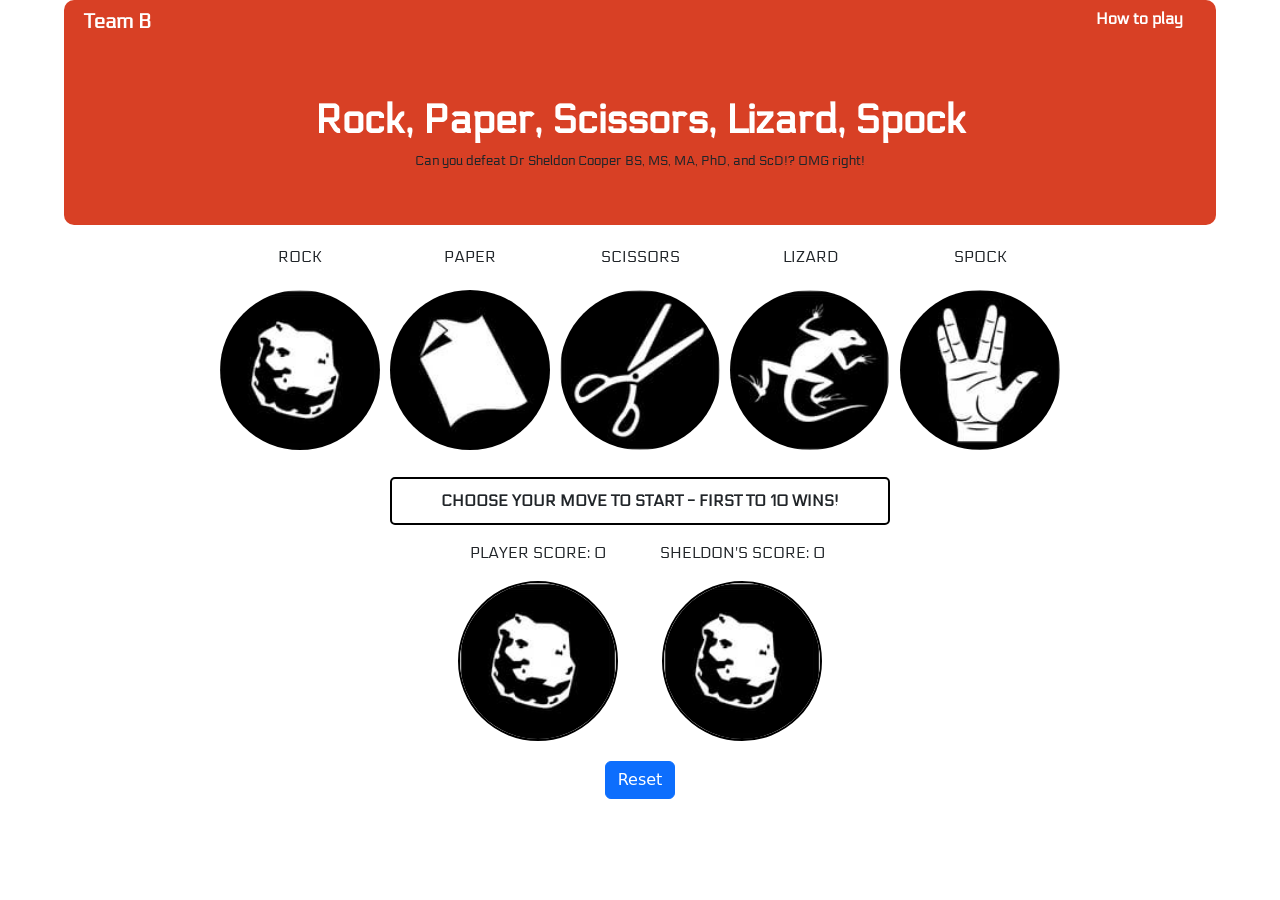
<file: index.html>
<!DOCTYPE html>
<html lang="en">

<head>
    <meta charset="UTF-8">
    <meta http-equiv="X-UA-Compatible" content="IE=edge">
    <meta name="viewport" content="width=device-width, initial-scale=1.0">
    <meta name="description" content="Rock, Paper, Scissors, Lizard, Spock online game">
    <meta name="keywords" content="Game, Big Bang Theory, RPSLS, Win or Lose">
    <link rel="stylesheet" href="assets/css/style.css">
    <title>Rock, Paper, Scissors, Lizard, Spock</title>
    <link rel="stylesheet" href="https://cdn.jsdelivr.net/npm/bootstrap@5.3.2/dist/css/bootstrap.min.css" integrity="sha384-T3c6CoIi6uLrA9TneNEoa7RxnatzjcDSCmG1MXxSR1GAsXEV/Dwwykc2MPK8M2HN" crossorigin="anonymous">
    <link rel="icon" type="image/x-icon" href="assets/images/favicon-32x32.png">
</head>

<body>
    <header>
        <section class="header-container">
        <h5 id="team-name"></h5>
        <div class="div-rules">
                <!-- Button trigger modal -->
        <button type="button" class="btn" data-bs-toggle="modal" data-bs-target="#staticBackdrop" id="game-rule">
            How to play
        </button>
        <!-- Modal -->
        <div class="modal fade" id="staticBackdrop" data-bs-backdrop="static" data-bs-keyboard="false" tabindex="-1" aria-labelledby="staticBackdropLabel" aria-hidden="true">
            <div class="modal-dialog">
            <div class="modal-content">
                <div class="modal-header">
                <h1 class="modal-title fs-5" id="staticBackdropLabel">Rules of Engagement</h1>
                <button type="button" class="btn-close" data-bs-dismiss="modal" aria-label="Close"></button>
                </div>
                <div class="modal-body">
                <div>
                    <img src="./assets/images/rules.jpg" alt="Game Rules" width="100%" height="100%">
                </div>
                </div>
                <div class="modal-footer">
                <button type="button" class="btn btn-primary" data-bs-dismiss="modal">Understood</button>
                </div>
            </div>
            </div>
        </div>
        </div>
        <div class="title">
            <h1>Rock, Paper, Scissors, Lizard, Spock</h1>
            <h4>Can you defeat Dr Sheldon Cooper BS, MS, MA, PhD, and ScD!? OMG right!
            </h4> 
        </div>
    </section>
    </header>

    <div id="choose-area">
        <div>
            <p class="selection">Rock</p>
            <button class="button" id="rock" aria-label="Click to choose rock"></button>
        </div>
        <div>
            <p class="selection">Paper</p>
            <button class="button" id="paper" aria-label="Click to choose paper"></button>
        </div>
        <div>
            <p class="selection">Scissors</p>
            <button class="button" id="scissors" aria-label="Click to choose scissors"></button>
        </div>
        <div>
            <p class="selection">Lizard</p>
            <button class="button" id="lizard" aria-label="Click to choose lizard"></button>
        </div>
        <div>
            <p class="selection">Spock</p>
            <button class="button" id="spock" aria-label="Click to choose spock"></button>
        </div>
    </div>

<section class="result-section" id="result">
        <p id="result-para">Choose your move to start - First to 10 wins!</p>
</section>

<!-- Game Area section -->
    <section id="game-area">
        <div class="game-container row d-flex">
        <div class="col-md-6">
            <p>Player Score: <span id="pScore">0</span></p>
            <img src="assets/images/rock.jpg" alt="" id="player-image">
        </div>
        <div class="col-md-6">
            <p>Sheldon's Score: <span id="cScore">0</span></p>
            <img src="assets/images/rock.jpg" alt="" id="computer-image">
        </div>
        </div>
    </section>
        <div id="reset-button">
                <button class="btn btn-primary" id="reset">Reset</button>
        </div>
        <script src="https://cdn.jsdelivr.net/npm/bootstrap@5.3.2/dist/js/bootstrap.min.js" integrity="sha384-BBtl+eGJRgqQAUMxJ7pMwbEyER4l1g+O15P+16Ep7Q9Q+zqX6gSbd85u4mG4QzX+" crossorigin="anonymous"></script>
        <script src="./assets/js/script.js"></script>
</body>

</html>
</file>
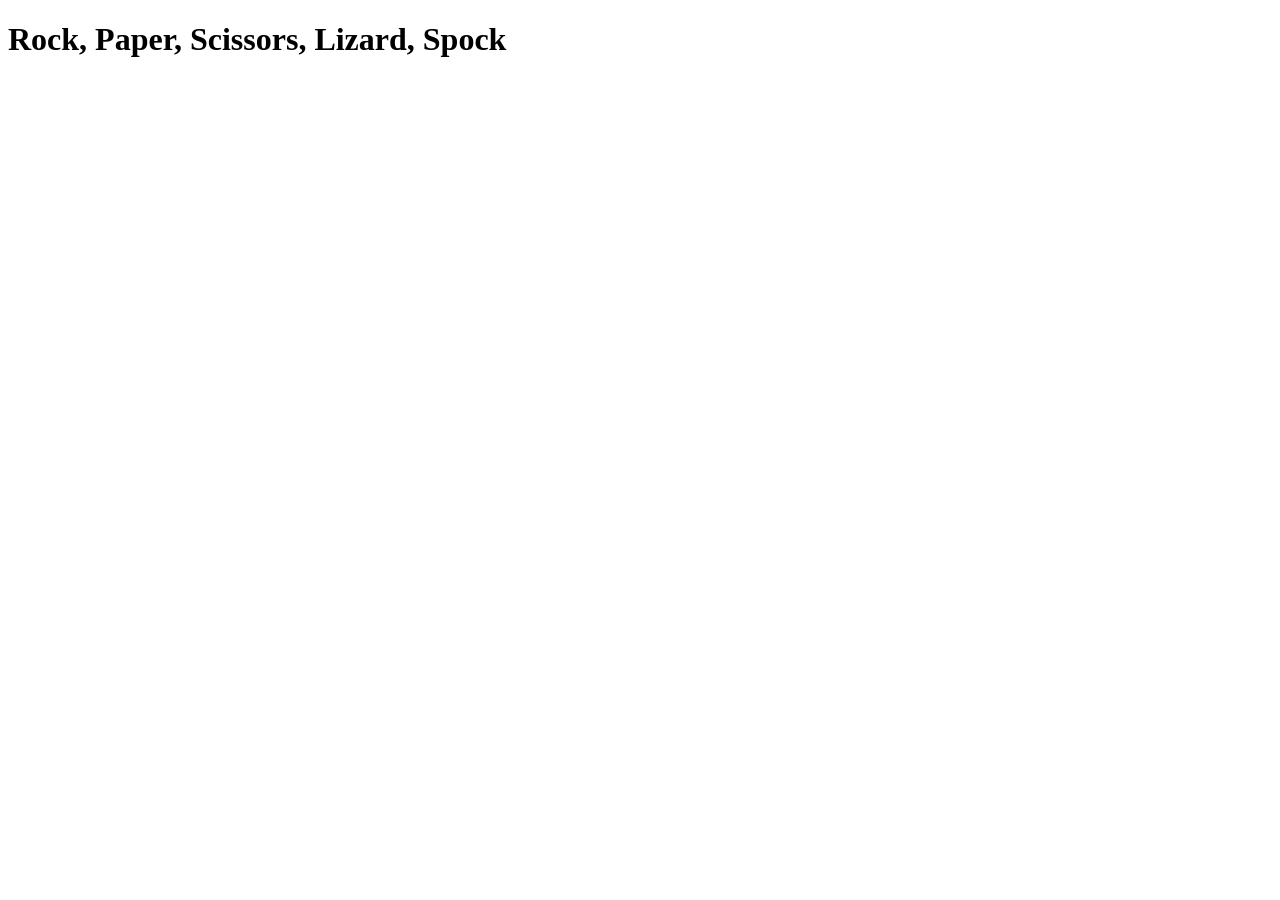
<file: assets/images/index.html>
<!DOCTYPE html>
<html lang="en">
<head>
    <meta charset="UTF-8">
    <meta name="viewport" content="width=device-width, initial-scale=1.0">
    <title>Document</title>
</head>
<body>
    <h1>Rock, Paper, Scissors, Lizard, Spock</h1>
    
</body>
</html>
</file>
<file: assets/css/style.css>
/* General Styling */
@import url('https://fonts.googleapis.com/css2?family=Electrolize&family=Roboto+Serif:ital,opsz,wght@0,8..144,100..900;1,8..144,100..900&display=swap');

* {
    margin: 0;
    padding: 0;
}
html,
body {
    width: 90vw;
    overflow-x: hidden;
    margin: auto;
}

/* ------HEADER & MAIN STYLES-------*/

.header-container {
    min-height: 25vh;
    background-color: #d84025;
    display: flex;
    position: relative;
    flex-direction: column;
    border-radius: 10px;
    padding: 3rem 3rem 0 3rem;
}

/*  Red - For Heading Background and accents
#FFFFFF White Background*/
.title {
    display: flex;
    flex-direction: column;
    height: fit-content;
    margin: auto;
    text-align: center;
}

.title>h4 {
    font-size: smaller;
    font-family: "Electrolize", sans-serif;
}

.title>h1 {
    justify-content: center;
    color: #ffffff;
    font-weight: bold;
    font-family: "Electrolize", sans-serif;
    font: weight 200px;
    ;

}

#game-rule,
#team-name {
    color: white;
    font-weight: 700;
    font-family: "Electrolize", sans-serif;
}

#first-10 {
    font-weight: bold;
    font-style: italic;
}

#team-name {
    position: absolute;
    top: 10px;
    left: 20px;
    justify-content: flex-start;
}

.div-rules {
    position: absolute;
    top: 0;
    right: 40px;
    margin-right: 20px;
}

.div-rules {
    position: absolute;
    bottom: 0;
    right: 0;
    justify-content: flex-end;
}

a#btn-clickme.btn {
    color: var(--color-light);
    background-color: var(--color-blue);
    display: flex;

    border-radius: 0;
    font-size: 2vmax;
    font-weight: 500;
    padding: .5rem;
}

a#btn-clickme:hover {
    color: var(--color-yellow);
    transition: .5s ease-in-out;
}


#rock {
    background: url(../../assets/images/rock.jpg) no-repeat center center;
    background-size: cover;
    height: 160px;
    width: 160px;
    margin: 5px;
    border-radius: 80px;
    border: none;
    cursor: pointer;
}

#paper {
    background: url(../../assets/images/paper.jpg) no-repeat center center;
    background-size: cover;
    height: 160px;
    width: 160px;
    margin: 5px;
    border-radius: 80px;
    border: none;
    cursor: pointer;
}

#lizard {
    background: url(../../assets/images/lizard.jpg) no-repeat center center;
    background-size: cover;
    height: 160px;
    width: 160px;
    margin: 5px;
    border-radius: 80px;
    border: none;
    cursor: pointer;
}

#scissors {
    background: url(../../assets/images/scissors.jpg) no-repeat center center;
    background-size: cover;
    height: 160px;
    width: 160px;
    margin: 5px;
    border-radius: 80px;
    border: none;
    cursor: pointer;
}

#spock {
    background: url(../../assets/images/spock.jpg) no-repeat center center;
    background-size: cover;
    height: 160px;
    width: 160px;
    margin: 5px;
    border-radius: 80px;
    border: none;
    cursor: pointer;
}

.selection,
#game-area p {
    font-weight: 500;
}

#rock:hover {
    border: 5px solid #ff5f1f;
}

#paper:hover {
    border: 5px solid #3691e6;
}

#lizard:hover {
    border: 5px solid #3add19;
}

#scissors:hover {
    border: 5px solid #ff10f0;
}

#spock:hover {
    border: 5px solid #ffff33;
}

#choose-area {
    display: flex;
    justify-content: center;
    flex-wrap: wrap;
    margin: 20px 0 20px 0;
    text-align: center;
    font-family: "Electrolize", sans-serif;
    text-transform: uppercase;
    font-weight: 700;

}

/* ------GAME AREA-------*/

.result-section {
    display: flex;
    justify-content: center;
    font-family: "Electrolize", sans-serif;
    text-transform: uppercase;
    font-weight: 800;

}

#result>p {
    text-align: center;
    height: auto;
    width: 500px;
    border: 2px solid black;
    border-radius: 5px;
    padding: 10px;
}


#player-image {
    border: 2px solid black;
    border-radius: 80px;
    margin: 0 10px 0 10px;
    height: 160px;
    width: 160px;
}

#computer-image {


    align-content: center;
    justify-content: center;
    border: 2px solid black;
    border-radius: 80px;
    margin: 0 10px 0 10px;
    height: 160px;
    width: 160px;
}

#game-area {
    margin: auto;
    display: flex;
    justify-content: center;
    text-align: center;
    font-family: "Electrolize", sans-serif;
    text-transform: uppercase;
    font-weight: 700;


}

#reset-button {
    margin-top: 20px;
    display: flex;
    justify-content: center;
}

/* ------SCORE STYLING-------*/

.score {
    margin: 0 5px 0 20px;
}

@media screen and (max-width: 700px) {

    .title>h4,
    #team-name {
        display: none;
    }
}
</file>
